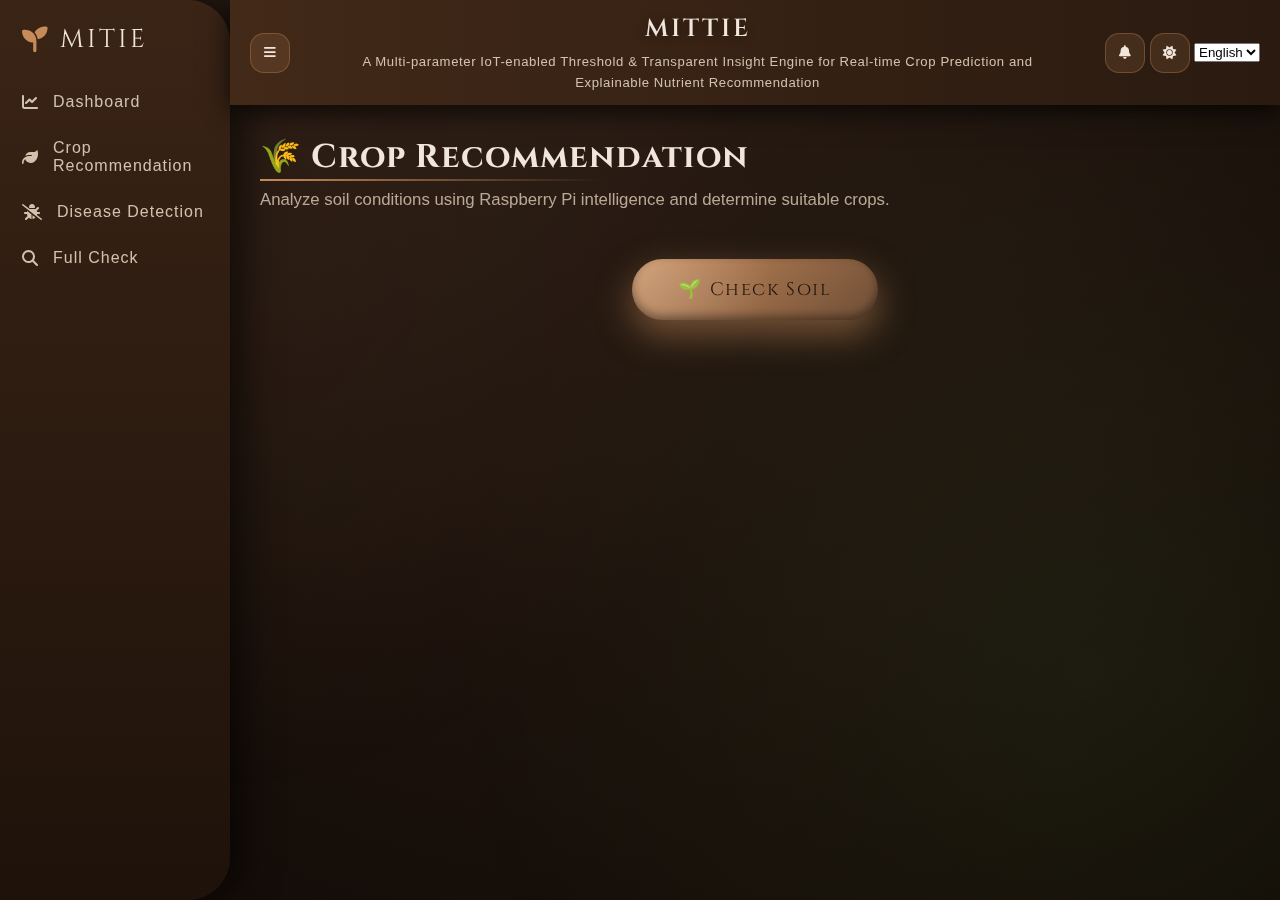
<file: crop_recommend.html>
<!DOCTYPE html>
<html lang="en">

<head>
    <meta charset="UTF-8">
    <title>Mittie Crop Recommendation</title>

    <!-- Google Font -->
    <link href="https://fonts.googleapis.com/css2?family=Cinzel:wght@500;600;700&display=swap" rel="stylesheet">

    <!-- Icons -->
    <link rel="stylesheet" href="https://cdnjs.cloudflare.com/ajax/libs/font-awesome/6.5.0/css/all.min.css">

    <!-- CSS -->
    <link rel="stylesheet" href="css/styles.css">
    <link rel="stylesheet" href="css/recommend.css">

  
</head>

<body class="dark">

    <div class="app">

        <!-- SIDEBAR -->
        <aside id="sidebar" class="sidebar">
            <div class="logo">
                <i class="fa-solid fa-seedling"></i>
                <span class="logo-text">MITIE</span>
            </div>

            <nav class="menu">
                <a href="/" class="menu-item">
                    <i class="fa-solid fa-chart-line"></i>
                    <span>Dashboard</span>
                </a>
                <a href="crop_recommend.html" class="menu-item active">
                    <i class="fa-solid fa-leaf"></i>
                    <span>Crop Recommendation</span>
                </a>
                <a href="detect_disease.html" class="menu-item">
                    <i class="fa-solid fa-bug-slash"></i>
                    <span>Disease Detection</span>
                </a>
                <a href="full_check.html" class="menu-item">
                    <i class="fa-solid fa-magnifying-glass"></i>
                    <span>Full Check</span>
                </a>
            </nav>
        </aside>

        <!-- MAIN -->
        <div class="main">

            <!-- TOPBAR -->
            <header class="topbar">
                <div class="topbar-left">
                    <button class="menu-btn" onclick="toggleSidebar()">
                        <i class="fa-solid fa-bars"></i>
                    </button>
                </div>

                <div class="topbar-center">
                    <h1>MITTIE</h1>
                    <span>A Multi-parameter IoT-enabled Threshold & Transparent Insight Engine for Real-time Crop
                        Prediction and Explainable Nutrient Recommendation</span>
                </div>

                <div class="topbar-right">
                    <button class="icon-btn">
                        <i class="fa-solid fa-bell"></i>
                    </button>
                    <button class="icon-btn theme-toggle" onclick="toggleTheme()">
                        <i class="fa-solid fa-sun"></i>
                    </button>

                    <select id="languageSelect" class="lang-select" onchange="changeLanguage()">
                        <option value="en">English</option>
                        <option value="hi">हिंदी</option>
                        <option value="bn">বাংলা</option>
                        <option value="ta">தமிழ்</option>
                        <option value="te">తెలుగు</option>
                    </select>

                </div>
            </header>

            <!-- CONTENT -->
            <section class="content">

                <div class="crop-page">

                    <div class="page-header">
                        <h2>🌾 Crop Recommendation</h2>
                        <p>
                            Analyze soil conditions using Raspberry Pi intelligence
                            and determine suitable crops.
                        </p>
                    </div>

                    <div class="action-area">
                        <button id="checkSoilBtn" onclick="checkSoil()">
                            🌱 Check Soil
                        </button>
                    </div>

                    <div id="loader" class="loader hidden">
                        <span></span>
                        <p>Analyzing soil data…</p>
                    </div>

                    <div id="resultArea" class="result-area hidden">

                        <div id="soilSummary" class="soil-summary glass-panel">

                            <h3>🧪 Soil Analysis</h3>

                            <div class="soil-grid">
                                <div class="soil-item">
                                    <span>N</span>
                                    <strong id="soilN">--</strong>
                                    <small>Nitrogen (mg/kg)</small>
                                </div>

                                <div class="soil-item">
                                    <span>P</span>
                                    <strong id="soilP">--</strong>
                                    <small>Phosphorus (mg/kg)</small>
                                </div>

                                <div class="soil-item">
                                    <span>K</span>
                                    <strong id="soilK">--</strong>
                                    <small>Potassium (mg/kg)</small>
                                </div>

                                <div class="soil-item">
                                    <span>pH</span>
                                    <strong id="soilPH">--</strong>
                                    <small>Soil Acidity</small>
                                </div>

                                <div class="soil-item">
                                    <span>🌡</span>
                                    <strong id="soilTemp">--</strong>
                                    <small>Temperature (°C)</small>
                                </div>

                                <div class="soil-item">
                                    <span>💧</span>
                                    <strong id="soilMoisture">--</strong>
                                    <small>Moisture (%)</small>
                                </div>
                            </div>

                        </div>

                        <h3>Recommended Crops</h3>

                        <table class="crop-table">
                            <thead>
                                <tr>
                                    <th>Crop</th>
                                    <th>Soil Type</th>
                                    <th>Season</th>
                                    <th>Suitability</th>
                                </tr>
                            </thead>
                            <tbody id="cropTableBody"></tbody>
                        </table>

                        <div id="cropDetails" class="crop-details hidden">
                            <h3 id="detailTitle">Crop Details</h3>
                            <ul id="detailList"></ul>
                        </div>
                    </div>

                </div>

            </section>

        </div>
    </div>

    <!-- JS -->
    <script src="js/dashboard.js"></script>
</body>

</html>
</file>
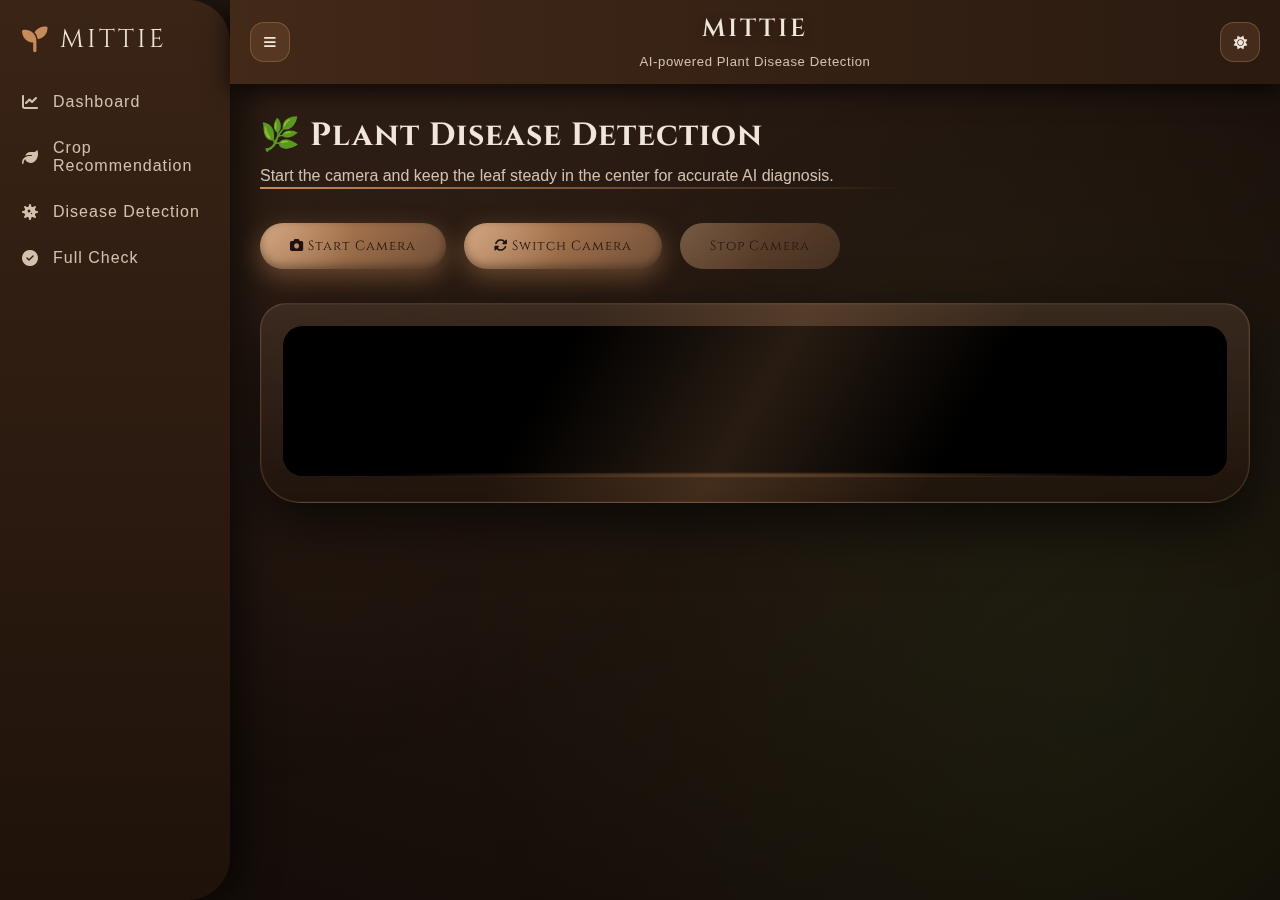
<file: detect_disease.html>
<!DOCTYPE html>
<html lang="en">

<head>
    <meta charset="UTF-8">
    <title>MITTIE – Disease Detection</title>

    <!-- Fonts -->
    <link href="https://fonts.googleapis.com/css2?family=Cinzel:wght@500;600;700&display=swap" rel="stylesheet">

    <!-- Icons -->
    <link rel="stylesheet" href="https://cdnjs.cloudflare.com/ajax/libs/font-awesome/6.5.0/css/all.min.css">

    <!-- CSS -->
    <link rel="stylesheet" href="css/styles.css">
    <link rel="stylesheet" href="css/disease.css">
</head>

<body class="dark">

<div class="app">

    <!-- SIDEBAR -->
    <aside id="sidebar" class="sidebar">
        <div class="logo">
            <i class="fa-solid fa-seedling"></i>
            <span class="logo-text">MITTIE</span>
        </div>

        <nav class="menu">
            <a href="/" class="menu-item">
                <i class="fa-solid fa-chart-line"></i><span>Dashboard</span>
            </a>
            <a href="crop_recommend.html" class="menu-item">
                <i class="fa-solid fa-leaf"></i><span>Crop Recommendation</span>
            </a>
            <a href="detect_disease.html" class="menu-item active">
                <i class="fa-solid fa-virus"></i><span>Disease Detection</span>
            </a>
            <a href="full_check.html" class="menu-item">
                <i class="fa-solid fa-circle-check"></i><span>Full Check</span>
            </a>
        </nav>
    </aside>

    <!-- MAIN -->
    <div class="main">

        <!-- TOPBAR -->
        <header class="topbar">
            <button class="menu-btn" onclick="toggleSidebar()">
                <i class="fa-solid fa-bars"></i>
            </button>

            <div class="topbar-center">
                <h1>MITTIE</h1>
                <span>AI-powered Plant Disease Detection</span>
            </div>

            <button class="icon-btn theme-toggle" onclick="toggleTheme()">
                <i class="fa-solid fa-sun"></i>
            </button>
        </header>

        <!-- CONTENT -->
        <section class="content">

            <div class="disease-page">

                <div class="page-header">
                    <h2>🌿 Plant Disease Detection</h2>
                    <p>
                        Start the camera and keep the leaf steady in the center
                        for accurate AI diagnosis.
                    </p>
                </div>

                <!-- CONTROLS -->
                <div class="action-area">
                    <button id="startCamBtn" onclick="startCamera()">
                        <i class="fa-solid fa-camera"></i> Start Camera
                    </button>

                    <button id="switchCamBtn" onclick="switchCamera()">
                        <i class="fa-solid fa-rotate"></i> Switch Camera
                    </button>

                    <button id="stopCamBtn" onclick="stopCamera()" disabled>
                        Stop Camera
                    </button>
                </div>

                <!-- CAMERA -->
                <div class="camera-box">
                    <video id="video" autoplay playsinline></video>
                    <canvas id="canvas" hidden></canvas>
                </div>

                <!-- RESULT -->
                <div id="diseaseResult" class="result-box hidden">
                    <h3>Status</h3>
                    <span id="resultText">Analyzing…</span>
                </div>

            </div>

        </section>
    </div>
</div>

<!-- JS -->
<script src="js/disease.js"></script>

</body>
</html>
</file>
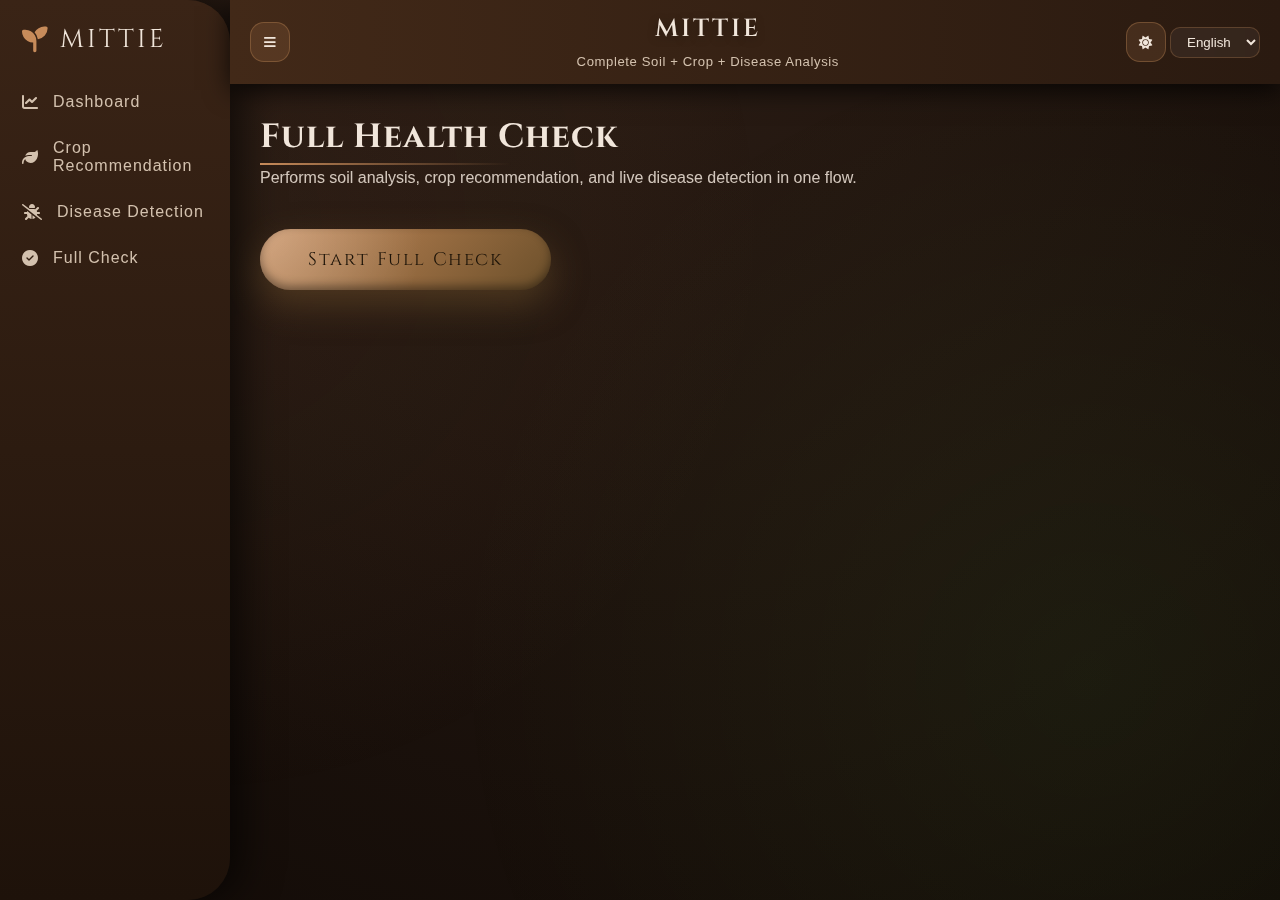
<file: full_check.html>
<!DOCTYPE html>
<html lang="en">

<head>
    <meta charset="UTF-8">
    <title>MITTIE – Full Farm Check</title>

    <!-- Fonts & Icons -->
    <link href="https://fonts.googleapis.com/css2?family=Cinzel:wght@600;700&display=swap" rel="stylesheet">
    <link rel="stylesheet" href="https://cdnjs.cloudflare.com/ajax/libs/font-awesome/6.5.0/css/all.min.css">

    <!-- CSS -->
    <link rel="stylesheet" href="css/styles.css">
    <link rel="stylesheet" href="css/full_check.css">

    <!-- JS -->
  
</head>

<body class="dark">

    <div class="app">

        <!-- SIDEBAR -->
        <aside id="sidebar" class="sidebar">
            <div class="logo">
                <i class="fa-solid fa-seedling"></i>
                <span class="logo-text">MITTIE</span>
            </div>

            <nav class="menu">
                <a href="/" class="menu-item">
                    <i class="fa-solid fa-chart-line"></i><span>Dashboard</span>
                </a>
                <a href="crop_recommend.html" class="menu-item">
                    <i class="fa-solid fa-leaf"></i><span>Crop Recommendation</span>
                </a>
                <a href="detect_disease.html" class="menu-item">
                    <i class="fa-solid fa-bug-slash"></i><span>Disease Detection</span>
                </a>
                <a href="full_check.html" class="menu-item active">
                    <i class="fa-solid fa-circle-check"></i><span>Full Check</span>
                </a>
            </nav>
        </aside>

        <!-- MAIN -->
        <div class="main">

            <!-- TOPBAR -->
            <header class="topbar">
                <div class="topbar-left">
                    <button class="menu-btn" onclick="toggleSidebar()">
                        <i class="fa-solid fa-bars"></i>
                    </button>
                </div>

                <div class="topbar-center">
                    <h1>MITTIE</h1>
                    <span>Complete Soil + Crop + Disease Analysis</span>
                </div>

                <div class="topbar-right">
                    <button class="icon-btn theme-toggle" onclick="toggleTheme()">
                        <i class="fa-solid fa-sun"></i>
                    </button>

                    <select id="languageSelect" class="lang-select" onchange="changeLanguage()">
                        <option value="en">English</option>
                        <option value="hi">हिंदी</option>
                        <option value="bn">বাংলা</option>
                        <option value="ta">தமிழ்</option>
                        <option value="te">తెలుగు</option>
                    </select>
                </div>
            </header>

            <!-- CONTENT -->
            <section class="content">

                <div class="crop-page">

                    <div class="page-header">
                        <h2>Full Health Check</h2>
                        <p>
                            Performs soil analysis, crop recommendation,
                            and live disease detection in one flow.
                        </p>
                    </div>

                    <!-- ACTION -->
                    <div class="action-area">
                        <button id="startFullCheckBtn" onclick="startFullCheck()">
                            Start Full Check
                        </button>

                            
                    </div>


                    <!-- PROGRESS -->
                    <div id="fullLoader" class="loader hidden">
                        <span></span>
                        <p id="loaderText">Initializing analysis…</p>
                    </div>

                    <!-- RESULTS -->
                    <div id="fullResult" class="result-area hidden">

                        <h3>Recommended Crops</h3>
                        <table class="crop-table">
                            <thead>
                                <tr>
                                    <th>Crop</th>
                                    <th>Suitability</th>
                                </tr>
                            </thead>
                            <tbody id="fullCropTable"></tbody>
                        </table>



                        <div id="fullCropDetails" class="crop-details hidden">
                            <h3 id="fullDetailTitle">Crop Details</h3>
                            <ul id="fullDetailList"></ul>
                        </div>


                        <div class="crop-details" style="margin-top:30px;">
                            <h3>Disease Status</h3>
                            <p id="diseaseStatus">Awaiting camera analysis…</p>

                            <div class="crop-details" style="margin-top:25px;">
                                <h3>Live Leaf Scan</h3>

                                <video id="video" autoplay playsinline muted
                                    style="width:100%; border-radius:16px;"></video>

                                <canvas id="canvas" class="hidden"></canvas>

                                <p id="cameraStatus" style="margin-top:10px; opacity:0.8;">
                                    Camera initializing…
                                </p>
                            </div>
                        </div>

                    </div>

                </div>

            </section>
        </div>
    </div>
  <script src="js/dashboard.js"></script>
    <script src="js/full_check.js"></script>
</body>

</html>
</file>
<file: css/styles.css>
/* ===================== ROOT & TYPOGRAPHY ===================== */
:root {
    --heading-font: 'Cinzel', serif;
    --body-font: 'Segoe UI', sans-serif;
}

* {
    font-family: var(--body-font);
    margin: 0;
    padding: 0;
    box-sizing: border-box;
}

body {
    -webkit-font-smoothing: antialiased;
    -moz-osx-font-smoothing: grayscale;
}

/* ===================== THEMES ===================== */
body.light {
    --bg-main: radial-gradient(circle at top, #f6efe8, #e6d8c8);
    --bg-sidebar: linear-gradient(180deg, #8b6b4f, #6f543f);
    --bg-topbar: linear-gradient(90deg, #9a7758, #7b5a3c);
    --text-main: #2f1f14;
    --text-soft: #4a3626;
    --accent: #a66a3f;
    --card-bg: rgba(255, 245, 235, 0.78);
    --card-border: rgba(0, 0, 0, 0.12);
}

body.dark {
    --bg-main: radial-gradient(circle at top, #2a1c14, #120b07);
    --bg-sidebar: linear-gradient(180deg, #3a2416, #1e120a);
    --bg-topbar: linear-gradient(90deg, #422918, #2a1a10);
    --text-main: #f1e6db;
    --text-soft: #d3c1ae;
    --accent: #c78b5a;
    --card-bg: rgba(50, 30, 18, 0.72);
    --card-border: rgba(199, 139, 90, 0.28);
}

/* ===================== BACKGROUND AMBIENCE ===================== */
body {
    background: var(--bg-main);
    color: var(--text-main);
    height: 100vh;
    overflow: hidden;
}

body::before {
    content: "";
    position: fixed;
    inset: 0;
    background:
        radial-gradient(circle at 15% 25%, rgba(199,139,90,0.08), transparent 45%),
        radial-gradient(circle at 85% 75%, rgba(124,255,107,0.05), transparent 50%);
    animation: soilPulse 18s ease-in-out infinite alternate;
    pointer-events: none;
    z-index: 0;
}

@keyframes soilPulse {
    from { transform: scale(1); opacity: 0.6; }
    to   { transform: scale(1.14); opacity: 0.9; }
}

/* ===================== APP LAYOUT ===================== */
.app {
    display: flex;
    height: 100vh;
    position: relative;
    z-index: 1;
}

/* ===================== SIDEBAR ===================== */
.sidebar {
    width: 230px;
    background: var(--bg-sidebar);
    transition: width 0.3s ease;
    overflow: hidden;
    border-top-right-radius: 42px;
    border-bottom-right-radius: 42px;
    box-shadow: 10px 0 40px rgba(0,0,0,0.65);
}

.sidebar.collapsed {
    width: 70px;
}

.logo {
    display: flex;
    align-items: center;
    gap: 12px;
    padding: 22px;
    font-size: 1.6rem;
}

.logo-text {
    font-family: var(--heading-font);
    letter-spacing: 3px;
}

.logo i {
    color: var(--accent);
}

.sidebar.collapsed .logo-text {
    opacity: 0;
}

/* ===================== MENU ===================== */
.menu-item {
    display: flex;
    align-items: center;
    gap: 15px;
    padding: 14px 22px;
    color: var(--text-soft);
    text-decoration: none;
    transition: all 0.3s ease;
    position: relative;
}

.menu-item span {
    letter-spacing: 1px;
    font-weight: 500;
}

.menu-item:hover {
    background: rgba(199, 139, 90, 0.18);
    padding-left: 34px;
    color: var(--text-main);
}

/* Root growth accent */
.menu-item::before {
    content: "";
    position: absolute;
    left: 0;
    top: 50%;
    width: 4px;
    height: 0;
    background: var(--accent);
    border-radius: 4px;
    transition: height 0.3s ease, top 0.3s ease;
}

.menu-item:hover::before {
    height: 70%;
    top: 15%;
}

/* ===================== MAIN ===================== */
.main {
    flex: 1;
    display: flex;
    flex-direction: column;
    animation: fadeSlideIn 0.8s ease-out;
}

@keyframes fadeSlideIn {
    from { opacity: 0; transform: translateY(18px); }
    to   { opacity: 1; transform: translateY(0); }
}

/* ===================== TOPBAR ===================== */
.topbar {
    background: var(--bg-topbar);
    padding: 12px 20px;
    display: grid;
    grid-template-columns: auto 1fr auto;
    align-items: center;
    box-shadow: 0 6px 24px rgba(0,0,0,0.75);
}

.topbar-center {
    text-align: center;
}

.topbar-center h1 {
    font-family: var(--heading-font);
    font-size: 1.55rem;
    letter-spacing: 3px;
    font-weight: 600;
    text-shadow: 0 2px 10px rgba(0,0,0,0.35);
}

.topbar-center span {
    display: inline-block;
    margin-top: 6px;
    max-width: 720px;
    font-size: 0.82rem;
    line-height: 1.6;
    letter-spacing: 0.6px;
    color: var(--text-soft);
}

/* ===================== BUTTONS ===================== */
.menu-btn,
.icon-btn {
    background: rgba(199, 139, 90, 0.16);
    border: 1px solid rgba(199, 139, 90, 0.35);
    color: var(--text-main);
    width: 40px;
    height: 40px;
    border-radius: 14px;
    cursor: pointer;
    transition: transform 0.15s ease, box-shadow 0.15s ease;
}

.menu-btn:active,
.icon-btn:active {
    transform: scale(0.92);
    box-shadow: inset 0 0 10px rgba(0,0,0,0.6);
}

/* ===================== CONTENT ===================== */
.content {
    flex: 1;
    padding: 30px;
    overflow-y: auto;
}

/* ===================== DASHBOARD GRID ===================== */
.dashboard-grid {
    display: grid;
    grid-template-columns: repeat(auto-fit, minmax(240px, 1fr));
    gap: 30px;
}

/* ===================== GLASS CARDS ===================== */
.glass-card {
    backdrop-filter: blur(18px);
    background: var(--card-bg);
    border-radius: 28px;
    padding: 36px 26px;
    text-align: center;
    text-decoration: none;
    color: var(--text-main);
    border: 1px solid var(--card-border);
    box-shadow: 0 14px 40px rgba(0,0,0,0.65);
    position: relative;
    overflow: hidden;
    animation: floatCard 9s ease-in-out infinite;
    transition: transform 0.4s ease, box-shadow 0.4s ease;
}

.glass-card:nth-child(odd) { animation-delay: -4s; }

@keyframes floatCard {
    0%,100% { transform: translateY(0); }
    50% { transform: translateY(-8px); }
}

.glass-card i {
    font-size: 2.8rem;
    color: var(--accent);
    margin-bottom: 15px;
    animation: iconBreathe 5s ease-in-out infinite;
}

@keyframes iconBreathe {
    0%,100% { transform: scale(1); opacity: 0.85; }
    50% { transform: scale(1.08); opacity: 1; }
}

.glass-card h3 {
    font-family: var(--heading-font);
    font-size: 1.15rem;
    letter-spacing: 2px;
    margin-bottom: 8px;
}

.glass-card p {
    font-size: 0.9rem;
    line-height: 1.65;
    letter-spacing: 0.4px;
    color: var(--text-soft);
}

.glass-card:hover {
    transform: translateY(-14px) scale(1.04);
    box-shadow: 0 26px 65px rgba(0,0,0,0.85);
}

/* Light sweep */
.glass-card::after {
    content: "";
    position: absolute;
    inset: -100%;
    background: linear-gradient(
        120deg,
        transparent,
        rgba(255,255,255,0.08),
        transparent
    );
}

.glass-card:hover::after {
    animation: sweep 0.9s ease;
}

@keyframes sweep {
    to { transform: translate(200%,200%) rotate(25deg); }
}

/* ===================== GETTING STARTED ===================== */
/* ===================== GETTING STARTED (UNORTHODOX) ===================== */

/* Remove boxed feeling */
.getting-started {
    margin-top: 60px;
    padding: 0;
    background: transparent;
    border: none;
    box-shadow: none;
    position: relative;
}

/* Organic background glow instead of box */
.getting-started::before {
    content: "";
    position: absolute;
    inset: -20% -10%;
    background:
        radial-gradient(circle at 20% 10%, rgba(199,139,90,0.18), transparent 45%),
        radial-gradient(circle at 80% 80%, rgba(124,255,107,0.10), transparent 50%);
    z-index: -1;
    filter: blur(40px);
}

/* ===================== TITLE ===================== */
.getting-started h2 {
    font-family: var(--heading-font);
    font-size: 2rem;
    letter-spacing: 4px;
    margin-bottom: 40px;
    text-align: left;
    position: relative;
}

/* Soft organic divider (NOT a line) */
.getting-started h2::after {
    content: "";
    position: absolute;
    left: 0;
    bottom: -14px;
    width: 120px;
    height: 6px;
    border-radius: 12px;
    background: linear-gradient(
        90deg,
        var(--accent),
        transparent
    );
    opacity: 0.6;
}

/* ===================== SECTIONS ===================== */
.gs-section {
    margin-bottom: 40px;
    max-width: 900px;
}

.gs-section h3 {
    font-family: var(--heading-font);
    font-size: 1.15rem;
    letter-spacing: 1.6px;
    margin-bottom: 14px;
    display: flex;
    align-items: center;
    gap: 12px;
}

/* Bullet list → elegant text flow */
.gs-section ul {
    list-style: none;
    padding-left: 0;
}

.gs-section ul li {
    font-size: 1rem;
    line-height: 1.8;
    letter-spacing: 0.45px;
    color: var(--text-soft);
    position: relative;
    padding-left: 22px;
    margin-bottom: 12px;
}

/* Soft dot instead of bullet */
.gs-section ul li::before {
    content: "";
    width: 6px;
    height: 6px;
    background: var(--accent);
    border-radius: 50%;
    position: absolute;
    left: 0;
    top: 0.65em;
    opacity: 0.7;
}

/* ===================== MODE ITEMS (FLOATING ISLANDS) ===================== */
.mode-list {
    display: grid;
    grid-template-columns: repeat(auto-fit, minmax(260px, 1fr));
    gap: 28px;
    margin-top: 22px;
}

.mode-item {
    background: linear-gradient(
        135deg,
        rgba(255,255,255,0.05),
        rgba(0,0,0,0.35)
    );
    padding: 26px 28px;
    border-radius: 28px;
    position: relative;
    overflow: hidden;
    box-shadow:
        0 20px 45px rgba(0,0,0,0.55),
        inset 0 0 0 1px rgba(199,139,90,0.18);
    transform: translateY(0);
    transition: transform 0.4s ease, box-shadow 0.4s ease;
}

/* Asymmetric shapes */
.mode-item:nth-child(1) {
    border-radius: 32px 32px 22px 32px;
}
.mode-item:nth-child(2) {
    border-radius: 32px 22px 32px 32px;
}
.mode-item:nth-child(3) {
    border-radius: 22px 32px 32px 32px;
}

/* Hover = lift, not scale */
.mode-item:hover {
    transform: translateY(-14px);
    box-shadow: 0 35px 70px rgba(0,0,0,0.8);
}

/* Icon glow */
.mode-item span {
    font-size: 1.9rem;
    display: inline-block;
    margin-bottom: 10px;
    filter: drop-shadow(0 0 10px rgba(199,139,90,0.45));
}

/* Text */
.mode-item p {
    font-size: 0.95rem;
    line-height: 1.65;
    letter-spacing: 0.45px;
    color: var(--text-soft);
}

.mode-item strong {
    color: var(--text-main);
    letter-spacing: 1px;
}

/* ===================== NOTE AS RIBBON ===================== */
.gs-note {
    margin-top: 36px;
    padding: 18px 26px;
    background: linear-gradient(
        90deg,
        rgba(255,180,0,0.18),
        rgba(255,180,0,0.05)
    );
    border-radius: 18px 32px 32px 18px;
    font-size: 0.95rem;
    letter-spacing: 0.45px;
    color: var(--text-main);
    box-shadow: inset 0 0 0 1px rgba(255,180,0,0.25);
}
</file>
<file: css/recommend.css>
/* =========================================================
   CROP RECOMMENDATION – ORGANIC EARTH INTELLIGENCE
   ========================================================= */

.crop-page {
    max-width: 1100px;
    margin: auto;
    position: relative;
}

/* ---------------------------------
   PAGE HEADER
---------------------------------- */

.page-header {
    margin-bottom: 40px;
    position: relative;
}

.page-header h2 {
    font-family: var(--heading-font);
    font-size: 2.05rem;
    margin-bottom: 8px;
    letter-spacing: 1px;
    position: relative;
    display: inline-block;
}

.page-header h2::after {
    content: "";
    position: absolute;
    left: 0;
    bottom: -2px;
    width: 70%;
    height: 2px;
    background: linear-gradient(
        90deg,
        var(--accent),
        transparent
    );
}

.page-header p {
    font-size: 1.05rem;
    opacity: 0.85;
    max-width: 720px;
    line-height: 1.6;
    color: var(--text-soft);
}

/* ---------------------------------
   ACTION BUTTON – SOIL CORE
---------------------------------- */

.action-area {
    margin: 45px 0;
    text-align: center;
}

#checkSoilBtn {
    position: relative;
    padding: 18px 46px;
    font-size: 1.15rem;
    font-family: var(--heading-font);
    letter-spacing: 1.6px;
    border-radius: 999px;

    background:
        radial-gradient(
            circle at top left,
            rgba(255,255,255,0.22),
            transparent 55%
        ),
        linear-gradient(
            135deg,
            var(--accent),
            #6f4e37
        );

    border: none;
    color: #1e120a;
    cursor: pointer;

    box-shadow:
        0 14px 35px rgba(199,139,90,0.5),
        inset 0 -4px 10px rgba(0,0,0,0.4);

    transition: transform 0.3s ease,
                box-shadow 0.3s ease,
                filter 0.3s ease;
}

#checkSoilBtn:hover {
    transform: translateY(-4px) scale(1.05);
    box-shadow:
        0 24px 55px rgba(199,139,90,0.75),
        inset 0 -4px 12px rgba(0,0,0,0.5);
    filter: brightness(1.06);
}

#checkSoilBtn:active {
    transform: translateY(1px) scale(0.97);
}

#checkSoilBtn:disabled {
    opacity: 0.45;
    cursor: not-allowed;
    box-shadow: none;
}

/* ---------------------------------
   LOADER – SOIL ENERGY
---------------------------------- */

.loader {
    margin: 45px 0;
    text-align: center;
    position: relative;
}

.loader span {
    width: 50px;
    height: 50px;
    border-radius: 50%;

    border: 3px solid rgba(199,139,90,0.25);
    border-top: 3px solid var(--accent);

    display: inline-block;
    animation: spin 1.1s linear infinite;
    box-shadow: 0 0 22px rgba(199,139,90,0.45);
}

.loader::after {
    content: "";
    position: absolute;
    left: 50%;
    top: 50%;
    width: 130px;
    height: 130px;
    transform: translate(-50%, -50%);
    border-radius: 50%;
    background: radial-gradient(
        circle,
        rgba(199,139,90,0.25),
        transparent 65%
    );
    animation: pulseGlow 2.2s infinite ease-in-out;
}

@keyframes pulseGlow {
    0%, 100% { opacity: 0.35; }
    50% { opacity: 0.75; }
}

.loader p {
    margin-top: 14px;
    opacity: 0.85;
    letter-spacing: 0.4px;
}

/* ---------------------------------
   RESULTS SECTION
---------------------------------- */

.result-area {
    margin-top: 50px;
    animation: revealUp 0.7s ease forwards;
}

.result-area h3 {
    font-family: var(--heading-font);
    font-size: 1.45rem;
    margin-bottom: 22px;
    letter-spacing: 1px;
}

@keyframes revealUp {
    from {
        opacity: 0;
        transform: translateY(18px);
    }
    to {
        opacity: 1;
        transform: translateY(0);
    }
}

/* ---------------------------------
   TABLE – FERTILE PANEL
---------------------------------- */

.crop-table {
    width: 100%;
    border-collapse: collapse;
    border-radius: 20px;
    overflow: hidden;

    background:
        linear-gradient(
            145deg,
            rgba(255,255,255,0.05),
            rgba(0,0,0,0.25)
        ),
        var(--card-bg);

    border: 1px solid var(--card-border);

    box-shadow:
        0 22px 55px rgba(0,0,0,0.65);
}

.crop-table thead {
    background: linear-gradient(
        135deg,
        rgba(199,139,90,0.25),
        rgba(199,139,90,0.1)
    );
}

.crop-table th {
    padding: 16px 22px;
    font-family: var(--heading-font);
    letter-spacing: 1px;
    font-size: 0.9rem;
    color: var(--text-main);
}

.crop-table td {
    padding: 16px 22px;
    font-size: 0.95rem;
    color: var(--text-soft);
    border-top: 1px solid rgba(255,255,255,0.07);
}

.crop-table tbody tr {
    transition: background 0.35s ease,
                transform 0.25s ease;
}

.crop-table tbody tr:hover {
    background: rgba(199,139,90,0.18);
    transform: scale(1.01);
}

.crop-table td:last-child {
    font-weight: 600;
    color: var(--accent);
    text-shadow: 0 0 8px rgba(199,139,90,0.45);
}

/* ---------------------------------
   SOIL SUMMARY – SENSOR CARDS
---------------------------------- */

.soil-summary {
    margin-bottom: 40px;
    padding: 28px;
    border-radius: 24px 36px;

    background:
        linear-gradient(
            145deg,
            rgba(255,255,255,0.05),
            rgba(0,0,0,0.3)
        ),
        var(--card-bg);

    border: 1px solid var(--card-border);

    box-shadow:
        0 22px 55px rgba(0,0,0,0.65),
        inset 0 0 22px rgba(199,139,90,0.18);
}

.soil-summary h3 {
    font-family: var(--heading-font);
    letter-spacing: 1px;
    margin-bottom: 22px;
}

.soil-grid {
    display: grid;
    grid-template-columns: repeat(auto-fit, minmax(140px, 1fr));
    gap: 20px;
}

.soil-item {
    text-align: center;
    padding: 20px 16px;
    border-radius: 18px;

    background: rgba(0,0,0,0.3);

    box-shadow:
        inset 0 0 20px rgba(199,139,90,0.15),
        0 12px 30px rgba(0,0,0,0.45);

    transition: transform 0.3s ease,
                box-shadow 0.3s ease;
}

.soil-item:hover {
    transform: translateY(-5px);
    box-shadow:
        inset 0 0 26px rgba(199,139,90,0.25),
        0 18px 45px rgba(0,0,0,0.6);
}

.soil-item span {
    font-size: 1.45rem;
    display: block;
    margin-bottom: 6px;
}

.soil-item strong {
    font-size: 1.55rem;
    display: block;
}

.soil-item small {
    opacity: 0.75;
    font-size: 0.75rem;
}

/* ---------------------------------
   UTILITIES
---------------------------------- */

.hidden {
    display: none;
}
</file>
<file: css/disease.css>
/* =========================================================
   DISEASE DETECTION – ORGANIC UNORTHODOX EARTH THEME
   ========================================================= */

.disease-page {
    max-width: 1000px;
    margin: auto;
    position: relative;
}

/* ---------------------------------
   HEADER
---------------------------------- */

.page-header {
    margin-bottom: 34px;
    position: relative;
}

.page-header h2 {
    font-family: var(--heading-font);
    font-size: 2rem;
    letter-spacing: 1px;
    display: inline-block;
    padding-bottom: 6px;
}

.page-header h2::after {
    content: "";
    position: absolute;
    left: 0;
    bottom: 0;
    width: 65%;
    height: 2px;
    background: linear-gradient(
        90deg,
        var(--accent),
        transparent
    );
}

.page-header p {
    color: var(--text-soft);
    max-width: 720px;
    line-height: 1.6;
}

/* ---------------------------------
   ACTION BUTTONS
---------------------------------- */

.action-area {
    display: flex;
    gap: 18px;
    margin-bottom: 34px;
    flex-wrap: wrap;
}

.action-area button {
    position: relative;
    padding: 14px 30px;
    font-family: var(--heading-font);
    letter-spacing: 1px;
    border-radius: 999px;
    border: none;
    cursor: pointer;
    color: #1e120a;

    background:
        radial-gradient(
            circle at top left,
            rgba(255,255,255,0.25),
            transparent 50%
        ),
        linear-gradient(
            135deg,
            var(--accent),
            #6f4e37
        );

    box-shadow:
        0 8px 25px rgba(199, 139, 90, 0.4),
        inset 0 -3px 8px rgba(0,0,0,0.35);

    transition: transform 0.25s ease,
                box-shadow 0.25s ease,
                filter 0.25s ease;
}

.action-area button:hover:not(:disabled) {
    transform: translateY(-3px) scale(1.02);
    box-shadow:
        0 14px 35px rgba(199,139,90,0.55),
        inset 0 -3px 10px rgba(0,0,0,0.45);
    filter: brightness(1.05);
}

.action-area button:active:not(:disabled) {
    transform: translateY(1px) scale(0.98);
}

.action-area button:disabled {
    opacity: 0.45;
    cursor: not-allowed;
    box-shadow: none;
}

/* ---------------------------------
   CAMERA SCANNER PORTAL
---------------------------------- */

.camera-box {
    position: relative;
    padding: 22px;
    border-radius: 26px 26px 40px 40px;
    background:
        linear-gradient(
            180deg,
            rgba(255,255,255,0.06),
            rgba(0,0,0,0.3)
        ),
        var(--card-bg);

    border: 1px solid var(--card-border);

    box-shadow:
        0 22px 55px rgba(0,0,0,0.65),
        inset 0 0 0 1px rgba(255,255,255,0.04);
}

.camera-box::before {
    content: "";
    position: absolute;
    inset: -1px;
    border-radius: inherit;
    pointer-events: none;

    background:
        linear-gradient(
            120deg,
            transparent 30%,
            rgba(199,139,90,0.25),
            transparent 70%
        );

    opacity: 0.8;
}

.camera-box video {
    width: 100%;
    border-radius: 20px;
    background: #000;
    box-shadow:
        inset 0 0 25px rgba(0,0,0,0.8);
}

/* Scanner glow */
.camera-box::after {
    content: "";
    position: absolute;
    left: 10%;
    bottom: 12%;
    width: 80%;
    height: 6px;
    border-radius: 50%;
    background: radial-gradient(
        ellipse,
        rgba(199,139,90,0.45),
        transparent 70%
    );
    animation: scanGlow 3s infinite ease-in-out;
}

@keyframes scanGlow {
    0%, 100% { opacity: 0.3; }
    50% { opacity: 0.7; }
}

/* ---------------------------------
   RESULT – DIAGNOSIS REVEAL
---------------------------------- */

.result-box {
    margin-top: 30px;
    padding: 22px 26px;
    border-radius: 18px 30px;
    background:
        linear-gradient(
            135deg,
            rgba(199,139,90,0.2),
            rgba(199,139,90,0.05)
        );

    border: 1px solid var(--card-border);

    box-shadow:
        0 14px 35px rgba(0,0,0,0.55),
        inset 0 0 20px rgba(199,139,90,0.15);

    animation: revealUp 0.6s ease forwards;
}

@keyframes revealUp {
    from {
        opacity: 0;
        transform: translateY(15px);
    }
    to {
        opacity: 1;
        transform: translateY(0);
    }
}

.result-box h3 {
    font-family: var(--heading-font);
    letter-spacing: 1px;
    margin-bottom: 6px;
}

.result-box span {
    font-size: 1.25rem;
    font-weight: bold;
    letter-spacing: 0.5px;
}

/* ---------------------------------
   UTILITY
---------------------------------- */

.hidden {
    display: none;
}
</file>
<file: css/full_check.css>
/* =========================================================
   FULL CHECK – ORGANIC AI EARTH THEME
   ========================================================= */

.crop-page {
    max-width: 1100px;
    margin: auto;
    position: relative;
}

/* ---------------------------------
   PAGE HEADER
---------------------------------- */

.crop-page .page-header {
    margin-bottom: 38px;
    position: relative;
}

.crop-page .page-header h2 {
    font-family: var(--heading-font);
    font-size: 2.1rem;
    letter-spacing: 1px;
    position: relative;
    display: inline-block;
    padding-bottom: 6px;
}

.crop-page .page-header h2::after {
    content: "";
    position: absolute;
    left: 0;
    bottom: 0;
    width: 70%;
    height: 2px;
    background: linear-gradient(
        90deg,
        var(--accent),
        transparent
    );
}

.crop-page .page-header p {
    opacity: 0.85;
    max-width: 760px;
    line-height: 1.6;
}

/* ---------------------------------
   ACTION AREA
---------------------------------- */

.action-area {
    display: flex;
    gap: 20px;
    flex-wrap: wrap;
    margin-bottom: 30px;
}

#startFullCheckBtn {
    position: relative;
    padding: 18px 48px;
    font-size: 1.15rem;
    font-family: var(--heading-font);
    letter-spacing: 1.6px;
    border-radius: 999px;
    border: none;
    cursor: pointer;
    color: #1b1207;

    background:
        radial-gradient(
            circle at top left,
            rgba(255,255,255,0.25),
            transparent 55%
        ),
        linear-gradient(
            135deg,
            var(--accent),
            #6b4f2a
        );

    box-shadow:
        0 14px 35px rgba(107,79,42,0.55),
        inset 0 -4px 10px rgba(0,0,0,0.4);

    transition: transform 0.3s ease,
                box-shadow 0.3s ease,
                filter 0.3s ease;
}

#startFullCheckBtn:hover {
    transform: translateY(-4px) scale(1.04);
    box-shadow:
        0 26px 60px rgba(107,79,42,0.85),
        inset 0 -4px 12px rgba(0,0,0,0.5);
    filter: brightness(1.07);
}

#startFullCheckBtn:active {
    transform: translateY(1px) scale(0.97);
}

#startFullCheckBtn:disabled {
    opacity: 0.45;
    cursor: not-allowed;
    box-shadow: none;
}

/* ---------------------------------
   LOADER – ANALYSIS CORE
---------------------------------- */

#fullLoader {
    margin: 55px 0;
    text-align: center;
    position: relative;
}

#fullLoader span {
    width: 56px;
    height: 56px;
    border-radius: 50%;
    border: 3px solid rgba(255,255,255,0.12);
    border-top: 3px solid var(--accent);
    animation: spin 1.2s linear infinite;
    box-shadow: 0 0 25px rgba(199,139,90,0.45);
}

#fullLoader::after {
    content: "";
    position: absolute;
    left: 50%;
    top: 50%;
    width: 140px;
    height: 140px;
    transform: translate(-50%, -50%);
    border-radius: 50%;
    background: radial-gradient(
        circle,
        rgba(199,139,90,0.25),
        transparent 65%
    );
    animation: pulseGlow 2.4s infinite ease-in-out;
}

@keyframes pulseGlow {
    0%, 100% { opacity: 0.3; }
    50% { opacity: 0.7; }
}

#fullLoader p {
    margin-top: 16px;
    font-size: 1rem;
    opacity: 0.85;
    letter-spacing: 0.4px;
}

/* ---------------------------------
   RESULT AREA
---------------------------------- */

#fullResult {
    margin-top: 55px;
    animation: revealUp 0.7s ease forwards;
}

@keyframes revealUp {
    from {
        opacity: 0;
        transform: translateY(18px);
    }
    to {
        opacity: 1;
        transform: translateY(0);
    }
}

/* ---------------------------------
   TABLE – SMART PANEL
---------------------------------- */

#fullResult h3 {
    font-family: var(--heading-font);
    letter-spacing: 1px;
    margin-top: 35px;
    margin-bottom: 10px;
}

.crop-table {
    width: 100%;
    border-collapse: collapse;
    border-radius: 18px;
    overflow: hidden;
    background: var(--card-bg);
    border: 1px solid var(--card-border);
    box-shadow: 0 18px 45px rgba(0,0,0,0.6);
}

.crop-table thead {
    background: linear-gradient(
        135deg,
        rgba(199,139,90,0.25),
        rgba(199,139,90,0.08)
    );
}

.crop-table th {
    padding: 16px 20px;
    text-align: left;
    font-family: var(--heading-font);
    font-size: 0.85rem;
    letter-spacing: 1px;
}

.crop-table td {
    padding: 15px 20px;
    font-size: 0.95rem;
}

.crop-table tbody tr {
    transition: background 0.35s ease,
                transform 0.25s ease;
    cursor: pointer;
}

.crop-table tbody tr:hover {
    background: rgba(107,79,42,0.2);
    transform: scale(1.01);
}

/* ---------------------------------
   DETAILS / DISEASE PANELS
---------------------------------- */

.crop-details {
    margin-top: 40px;
    padding: 28px 30px;
    border-radius: 22px 34px;
    background:
        linear-gradient(
            145deg,
            rgba(255,255,255,0.05),
            rgba(0,0,0,0.25)
        ),
        var(--card-bg);

    border: 1px solid var(--card-border);

    box-shadow:
        0 22px 55px rgba(0,0,0,0.65),
        inset 0 0 25px rgba(199,139,90,0.18);
}

.crop-details h3 {
    font-family: var(--heading-font);
    font-size: 1.35rem;
    margin-bottom: 12px;
}

#diseaseStatus {
    font-size: 1.1rem;
    letter-spacing: 0.5px;
}

/* Status glow */
#diseaseStatus.healthy {
    color: #7cff6b;
    text-shadow: 0 0 12px rgba(124,255,107,0.45);
}

#diseaseStatus.warning {
    color: #ffb347;
    text-shadow: 0 0 12px rgba(255,179,71,0.45);
}

#diseaseStatus.danger {
    color: #ff5c5c;
    text-shadow: 0 0 12px rgba(255,92,92,0.45);
}

/* ---------------------------------
   CAMERA PANEL
---------------------------------- */

.crop-details video {
    margin-top: 14px;
    border-radius: 20px;
    box-shadow:
        inset 0 0 30px rgba(0,0,0,0.8),
        0 12px 35px rgba(0,0,0,0.6);
}

/* ---------------------------------
   LANGUAGE SELECT
---------------------------------- */

.lang-select {
    background: rgba(255,255,255,0.05);
    color: var(--text-main);
    border: 1px solid var(--card-border);
    border-radius: 10px;
    padding: 6px 12px;
    backdrop-filter: blur(10px);
}

/* ---------------------------------
   UTILITIES
---------------------------------- */

.hidden {
    display: none;
}
</file>
